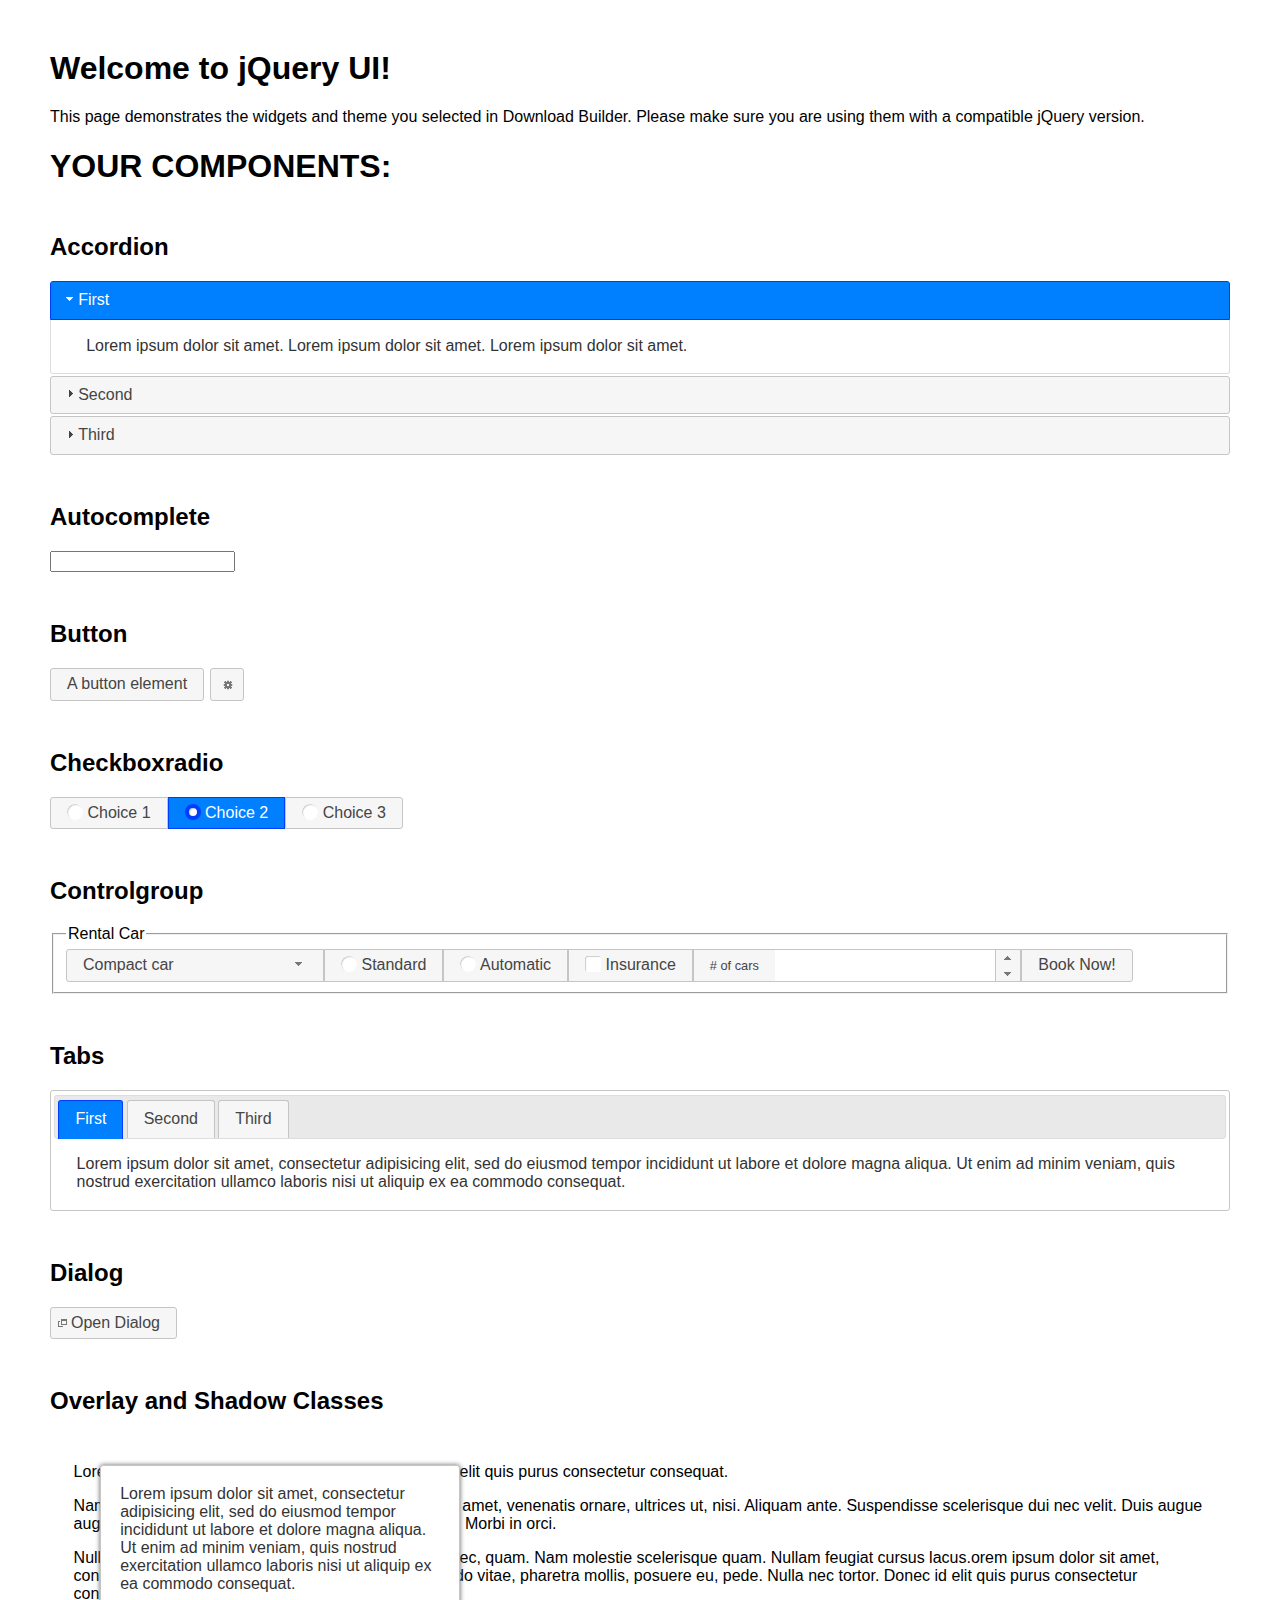
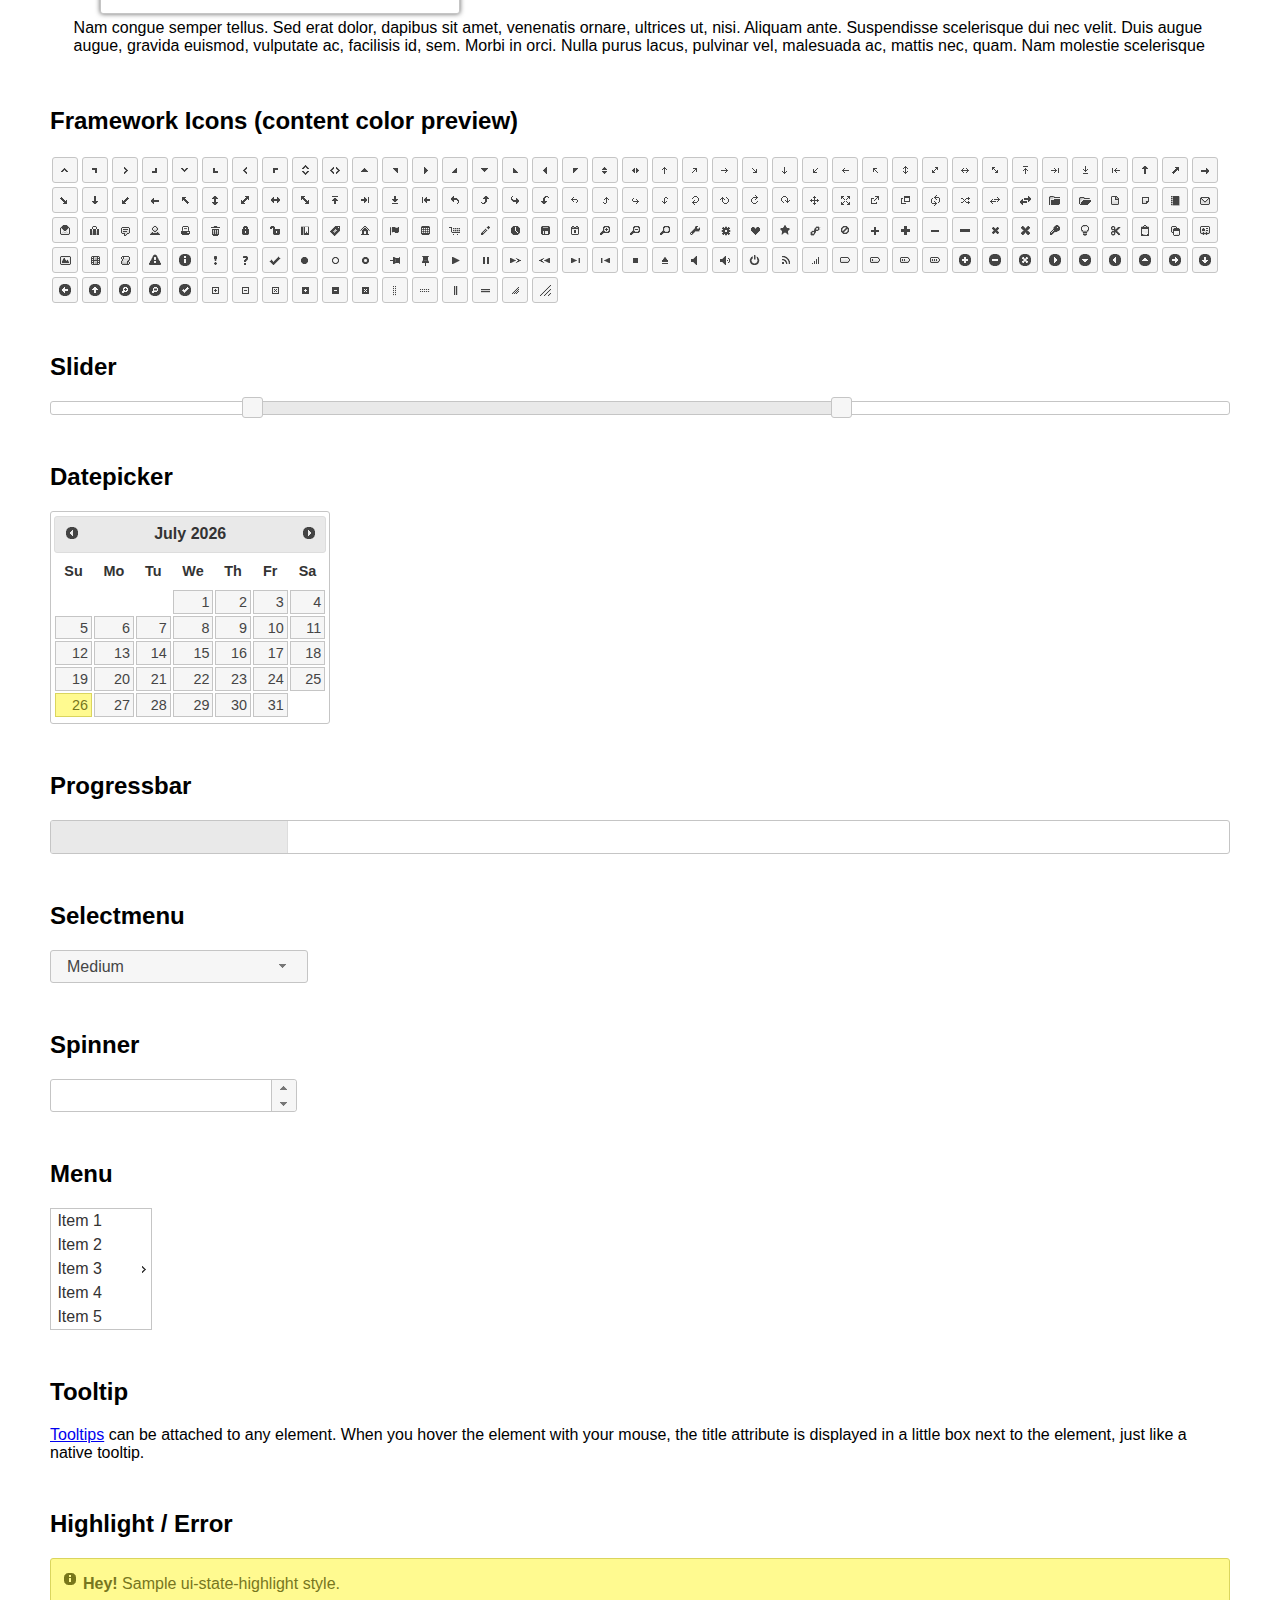
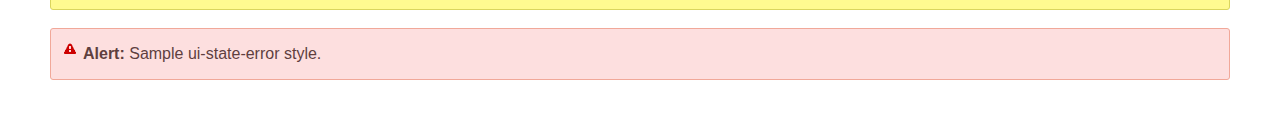
<file: src/main/resources/static/vendor/jqueryui/index.html>
<!doctype html>
<html lang="us">
<head>
	<meta charset="utf-8">
	<title>jQuery UI Example Page</title>
	<link href="jquery-ui.css" rel="stylesheet">
	<style>
	body{
		font-family: "Trebuchet MS", sans-serif;
		margin: 50px;
	}
	.demoHeaders {
		margin-top: 2em;
	}
	#dialog-link {
		padding: .4em 1em .4em 20px;
		text-decoration: none;
		position: relative;
	}
	#dialog-link span.ui-icon {
		margin: 0 5px 0 0;
		position: absolute;
		left: .2em;
		top: 50%;
		margin-top: -8px;
	}
	#icons {
		margin: 0;
		padding: 0;
	}
	#icons li {
		margin: 2px;
		position: relative;
		padding: 4px 0;
		cursor: pointer;
		float: left;
		list-style: none;
	}
	#icons span.ui-icon {
		float: left;
		margin: 0 4px;
	}
	.fakewindowcontain .ui-widget-overlay {
		position: absolute;
	}
	select {
		width: 200px;
	}
	</style>
</head>
<body>

<h1>Welcome to jQuery UI!</h1>

<div class="ui-widget">
	<p>This page demonstrates the widgets and theme you selected in Download Builder. Please make sure you are using them with a compatible jQuery version.</p>
</div>

<h1>YOUR COMPONENTS:</h1>


<!-- Accordion -->
<h2 class="demoHeaders">Accordion</h2>
<div id="accordion">
	<h3>First</h3>
	<div>Lorem ipsum dolor sit amet. Lorem ipsum dolor sit amet. Lorem ipsum dolor sit amet.</div>
	<h3>Second</h3>
	<div>Phasellus mattis tincidunt nibh.</div>
	<h3>Third</h3>
	<div>Nam dui erat, auctor a, dignissim quis.</div>
</div>



<!-- Autocomplete -->
<h2 class="demoHeaders">Autocomplete</h2>
<div>
	<input id="autocomplete" title="type &quot;a&quot;">
</div>



<!-- Button -->
<h2 class="demoHeaders">Button</h2>
<button id="button">A button element</button>
<button id="button-icon">An icon-only button</button>



<!-- Checkboxradio -->
<h2 class="demoHeaders">Checkboxradio</h2>
<form style="margin-top: 1em;">
	<div id="radioset">
		<input type="radio" id="radio1" name="radio"><label for="radio1">Choice 1</label>
		<input type="radio" id="radio2" name="radio" checked="checked"><label for="radio2">Choice 2</label>
		<input type="radio" id="radio3" name="radio"><label for="radio3">Choice 3</label>
	</div>
</form>



<!-- Controlgroup -->
<h2 class="demoHeaders">Controlgroup</h2>
<fieldset>
	<legend>Rental Car</legend>
	<div id="controlgroup">
		<select id="car-type">
			<option>Compact car</option>
			<option>Midsize car</option>
			<option>Full size car</option>
			<option>SUV</option>
			<option>Luxury</option>
			<option>Truck</option>
			<option>Van</option>
		</select>
		<label for="transmission-standard">Standard</label>
		<input type="radio" name="transmission" id="transmission-standard">
		<label for="transmission-automatic">Automatic</label>
		<input type="radio" name="transmission" id="transmission-automatic">
		<label for="insurance">Insurance</label>
		<input type="checkbox" name="insurance" id="insurance">
		<label for="horizontal-spinner" class="ui-controlgroup-label"># of cars</label>
		<input id="horizontal-spinner" class="ui-spinner-input">
		<button>Book Now!</button>
	</div>
</fieldset>



<!-- Tabs -->
<h2 class="demoHeaders">Tabs</h2>
<div id="tabs">
	<ul>
		<li><a href="#tabs-1">First</a></li>
		<li><a href="#tabs-2">Second</a></li>
		<li><a href="#tabs-3">Third</a></li>
	</ul>
	<div id="tabs-1">Lorem ipsum dolor sit amet, consectetur adipisicing elit, sed do eiusmod tempor incididunt ut labore et dolore magna aliqua. Ut enim ad minim veniam, quis nostrud exercitation ullamco laboris nisi ut aliquip ex ea commodo consequat.</div>
	<div id="tabs-2">Phasellus mattis tincidunt nibh. Cras orci urna, blandit id, pretium vel, aliquet ornare, felis. Maecenas scelerisque sem non nisl. Fusce sed lorem in enim dictum bibendum.</div>
	<div id="tabs-3">Nam dui erat, auctor a, dignissim quis, sollicitudin eu, felis. Pellentesque nisi urna, interdum eget, sagittis et, consequat vestibulum, lacus. Mauris porttitor ullamcorper augue.</div>
</div>



<h2 class="demoHeaders">Dialog</h2>
<p>
	<button id="dialog-link" class="ui-button ui-corner-all ui-widget">
		<span class="ui-icon ui-icon-newwin"></span>Open Dialog
	</button>
</p>

<h2 class="demoHeaders">Overlay and Shadow Classes</h2>
<div style="position: relative; width: 96%; height: 200px; padding:1% 2%; overflow:hidden;" class="fakewindowcontain">
	<p>Lorem ipsum dolor sit amet,  Nulla nec tortor. Donec id elit quis purus consectetur consequat. </p><p>Nam congue semper tellus. Sed erat dolor, dapibus sit amet, venenatis ornare, ultrices ut, nisi. Aliquam ante. Suspendisse scelerisque dui nec velit. Duis augue augue, gravida euismod, vulputate ac, facilisis id, sem. Morbi in orci. </p><p>Nulla purus lacus, pulvinar vel, malesuada ac, mattis nec, quam. Nam molestie scelerisque quam. Nullam feugiat cursus lacus.orem ipsum dolor sit amet, consectetur adipiscing elit. Donec libero risus, commodo vitae, pharetra mollis, posuere eu, pede. Nulla nec tortor. Donec id elit quis purus consectetur consequat. </p><p>Nam congue semper tellus. Sed erat dolor, dapibus sit amet, venenatis ornare, ultrices ut, nisi. Aliquam ante. Suspendisse scelerisque dui nec velit. Duis augue augue, gravida euismod, vulputate ac, facilisis id, sem. Morbi in orci. Nulla purus lacus, pulvinar vel, malesuada ac, mattis nec, quam. Nam molestie scelerisque quam. </p><p>Nullam feugiat cursus lacus.orem ipsum dolor sit amet, consectetur adipiscing elit. Donec libero risus, commodo vitae, pharetra mollis, posuere eu, pede. Nulla nec tortor. Donec id elit quis purus consectetur consequat. Nam congue semper tellus. Sed erat dolor, dapibus sit amet, venenatis ornare, ultrices ut, nisi. Aliquam ante. </p><p>Suspendisse scelerisque dui nec velit. Duis augue augue, gravida euismod, vulputate ac, facilisis id, sem. Morbi in orci. Nulla purus lacus, pulvinar vel, malesuada ac, mattis nec, quam. Nam molestie scelerisque quam. Nullam feugiat cursus lacus.orem ipsum dolor sit amet, consectetur adipiscing elit. Donec libero risus, commodo vitae, pharetra mollis, posuere eu, pede. Nulla nec tortor. Donec id elit quis purus consectetur consequat. Nam congue semper tellus. Sed erat dolor, dapibus sit amet, venenatis ornare, ultrices ut, nisi. </p>

	<!-- ui-dialog -->
	<div class="ui-widget-overlay ui-front"></div>
	<div style="position: absolute; width: 320px; left: 50px; top: 30px; padding: 1.2em" class="ui-widget ui-front ui-widget-content ui-corner-all ui-widget-shadow">
		Lorem ipsum dolor sit amet, consectetur adipisicing elit, sed do eiusmod tempor incididunt ut labore et dolore magna aliqua. Ut enim ad minim veniam, quis nostrud exercitation ullamco laboris nisi ut aliquip ex ea commodo consequat.
	</div>

</div>

<!-- ui-dialog -->
<div id="dialog" title="Dialog Title">
	<p>Lorem ipsum dolor sit amet, consectetur adipisicing elit, sed do eiusmod tempor incididunt ut labore et dolore magna aliqua. Ut enim ad minim veniam, quis nostrud exercitation ullamco laboris nisi ut aliquip ex ea commodo consequat.</p>
</div>



<h2 class="demoHeaders">Framework Icons (content color preview)</h2>
<ul id="icons" class="ui-widget ui-helper-clearfix">
	<li class="ui-state-default ui-corner-all" title=".ui-icon-caret-1-n"><span class="ui-icon ui-icon-caret-1-n"></span></li>
	<li class="ui-state-default ui-corner-all" title=".ui-icon-caret-1-ne"><span class="ui-icon ui-icon-caret-1-ne"></span></li>
	<li class="ui-state-default ui-corner-all" title=".ui-icon-caret-1-e"><span class="ui-icon ui-icon-caret-1-e"></span></li>
	<li class="ui-state-default ui-corner-all" title=".ui-icon-caret-1-se"><span class="ui-icon ui-icon-caret-1-se"></span></li>
	<li class="ui-state-default ui-corner-all" title=".ui-icon-caret-1-s"><span class="ui-icon ui-icon-caret-1-s"></span></li>
	<li class="ui-state-default ui-corner-all" title=".ui-icon-caret-1-sw"><span class="ui-icon ui-icon-caret-1-sw"></span></li>
	<li class="ui-state-default ui-corner-all" title=".ui-icon-caret-1-w"><span class="ui-icon ui-icon-caret-1-w"></span></li>
	<li class="ui-state-default ui-corner-all" title=".ui-icon-caret-1-nw"><span class="ui-icon ui-icon-caret-1-nw"></span></li>
	<li class="ui-state-default ui-corner-all" title=".ui-icon-caret-2-n-s"><span class="ui-icon ui-icon-caret-2-n-s"></span></li>
	<li class="ui-state-default ui-corner-all" title=".ui-icon-caret-2-e-w"><span class="ui-icon ui-icon-caret-2-e-w"></span></li>
	<li class="ui-state-default ui-corner-all" title=".ui-icon-triangle-1-n"><span class="ui-icon ui-icon-triangle-1-n"></span></li>
	<li class="ui-state-default ui-corner-all" title=".ui-icon-triangle-1-ne"><span class="ui-icon ui-icon-triangle-1-ne"></span></li>
	<li class="ui-state-default ui-corner-all" title=".ui-icon-triangle-1-e"><span class="ui-icon ui-icon-triangle-1-e"></span></li>
	<li class="ui-state-default ui-corner-all" title=".ui-icon-triangle-1-se"><span class="ui-icon ui-icon-triangle-1-se"></span></li>
	<li class="ui-state-default ui-corner-all" title=".ui-icon-triangle-1-s"><span class="ui-icon ui-icon-triangle-1-s"></span></li>
	<li class="ui-state-default ui-corner-all" title=".ui-icon-triangle-1-sw"><span class="ui-icon ui-icon-triangle-1-sw"></span></li>
	<li class="ui-state-default ui-corner-all" title=".ui-icon-triangle-1-w"><span class="ui-icon ui-icon-triangle-1-w"></span></li>
	<li class="ui-state-default ui-corner-all" title=".ui-icon-triangle-1-nw"><span class="ui-icon ui-icon-triangle-1-nw"></span></li>
	<li class="ui-state-default ui-corner-all" title=".ui-icon-triangle-2-n-s"><span class="ui-icon ui-icon-triangle-2-n-s"></span></li>
	<li class="ui-state-default ui-corner-all" title=".ui-icon-triangle-2-e-w"><span class="ui-icon ui-icon-triangle-2-e-w"></span></li>
	<li class="ui-state-default ui-corner-all" title=".ui-icon-arrow-1-n"><span class="ui-icon ui-icon-arrow-1-n"></span></li>
	<li class="ui-state-default ui-corner-all" title=".ui-icon-arrow-1-ne"><span class="ui-icon ui-icon-arrow-1-ne"></span></li>
	<li class="ui-state-default ui-corner-all" title=".ui-icon-arrow-1-e"><span class="ui-icon ui-icon-arrow-1-e"></span></li>
	<li class="ui-state-default ui-corner-all" title=".ui-icon-arrow-1-se"><span class="ui-icon ui-icon-arrow-1-se"></span></li>
	<li class="ui-state-default ui-corner-all" title=".ui-icon-arrow-1-s"><span class="ui-icon ui-icon-arrow-1-s"></span></li>
	<li class="ui-state-default ui-corner-all" title=".ui-icon-arrow-1-sw"><span class="ui-icon ui-icon-arrow-1-sw"></span></li>
	<li class="ui-state-default ui-corner-all" title=".ui-icon-arrow-1-w"><span class="ui-icon ui-icon-arrow-1-w"></span></li>
	<li class="ui-state-default ui-corner-all" title=".ui-icon-arrow-1-nw"><span class="ui-icon ui-icon-arrow-1-nw"></span></li>
	<li class="ui-state-default ui-corner-all" title=".ui-icon-arrow-2-n-s"><span class="ui-icon ui-icon-arrow-2-n-s"></span></li>
	<li class="ui-state-default ui-corner-all" title=".ui-icon-arrow-2-ne-sw"><span class="ui-icon ui-icon-arrow-2-ne-sw"></span></li>
	<li class="ui-state-default ui-corner-all" title=".ui-icon-arrow-2-e-w"><span class="ui-icon ui-icon-arrow-2-e-w"></span></li>
	<li class="ui-state-default ui-corner-all" title=".ui-icon-arrow-2-se-nw"><span class="ui-icon ui-icon-arrow-2-se-nw"></span></li>
	<li class="ui-state-default ui-corner-all" title=".ui-icon-arrowstop-1-n"><span class="ui-icon ui-icon-arrowstop-1-n"></span></li>
	<li class="ui-state-default ui-corner-all" title=".ui-icon-arrowstop-1-e"><span class="ui-icon ui-icon-arrowstop-1-e"></span></li>
	<li class="ui-state-default ui-corner-all" title=".ui-icon-arrowstop-1-s"><span class="ui-icon ui-icon-arrowstop-1-s"></span></li>
	<li class="ui-state-default ui-corner-all" title=".ui-icon-arrowstop-1-w"><span class="ui-icon ui-icon-arrowstop-1-w"></span></li>
	<li class="ui-state-default ui-corner-all" title=".ui-icon-arrowthick-1-n"><span class="ui-icon ui-icon-arrowthick-1-n"></span></li>
	<li class="ui-state-default ui-corner-all" title=".ui-icon-arrowthick-1-ne"><span class="ui-icon ui-icon-arrowthick-1-ne"></span></li>
	<li class="ui-state-default ui-corner-all" title=".ui-icon-arrowthick-1-e"><span class="ui-icon ui-icon-arrowthick-1-e"></span></li>
	<li class="ui-state-default ui-corner-all" title=".ui-icon-arrowthick-1-se"><span class="ui-icon ui-icon-arrowthick-1-se"></span></li>
	<li class="ui-state-default ui-corner-all" title=".ui-icon-arrowthick-1-s"><span class="ui-icon ui-icon-arrowthick-1-s"></span></li>
	<li class="ui-state-default ui-corner-all" title=".ui-icon-arrowthick-1-sw"><span class="ui-icon ui-icon-arrowthick-1-sw"></span></li>
	<li class="ui-state-default ui-corner-all" title=".ui-icon-arrowthick-1-w"><span class="ui-icon ui-icon-arrowthick-1-w"></span></li>
	<li class="ui-state-default ui-corner-all" title=".ui-icon-arrowthick-1-nw"><span class="ui-icon ui-icon-arrowthick-1-nw"></span></li>
	<li class="ui-state-default ui-corner-all" title=".ui-icon-arrowthick-2-n-s"><span class="ui-icon ui-icon-arrowthick-2-n-s"></span></li>
	<li class="ui-state-default ui-corner-all" title=".ui-icon-arrowthick-2-ne-sw"><span class="ui-icon ui-icon-arrowthick-2-ne-sw"></span></li>
	<li class="ui-state-default ui-corner-all" title=".ui-icon-arrowthick-2-e-w"><span class="ui-icon ui-icon-arrowthick-2-e-w"></span></li>
	<li class="ui-state-default ui-corner-all" title=".ui-icon-arrowthick-2-se-nw"><span class="ui-icon ui-icon-arrowthick-2-se-nw"></span></li>
	<li class="ui-state-default ui-corner-all" title=".ui-icon-arrowthickstop-1-n"><span class="ui-icon ui-icon-arrowthickstop-1-n"></span></li>
	<li class="ui-state-default ui-corner-all" title=".ui-icon-arrowthickstop-1-e"><span class="ui-icon ui-icon-arrowthickstop-1-e"></span></li>
	<li class="ui-state-default ui-corner-all" title=".ui-icon-arrowthickstop-1-s"><span class="ui-icon ui-icon-arrowthickstop-1-s"></span></li>
	<li class="ui-state-default ui-corner-all" title=".ui-icon-arrowthickstop-1-w"><span class="ui-icon ui-icon-arrowthickstop-1-w"></span></li>
	<li class="ui-state-default ui-corner-all" title=".ui-icon-arrowreturnthick-1-w"><span class="ui-icon ui-icon-arrowreturnthick-1-w"></span></li>
	<li class="ui-state-default ui-corner-all" title=".ui-icon-arrowreturnthick-1-n"><span class="ui-icon ui-icon-arrowreturnthick-1-n"></span></li>
	<li class="ui-state-default ui-corner-all" title=".ui-icon-arrowreturnthick-1-e"><span class="ui-icon ui-icon-arrowreturnthick-1-e"></span></li>
	<li class="ui-state-default ui-corner-all" title=".ui-icon-arrowreturnthick-1-s"><span class="ui-icon ui-icon-arrowreturnthick-1-s"></span></li>
	<li class="ui-state-default ui-corner-all" title=".ui-icon-arrowreturn-1-w"><span class="ui-icon ui-icon-arrowreturn-1-w"></span></li>
	<li class="ui-state-default ui-corner-all" title=".ui-icon-arrowreturn-1-n"><span class="ui-icon ui-icon-arrowreturn-1-n"></span></li>
	<li class="ui-state-default ui-corner-all" title=".ui-icon-arrowreturn-1-e"><span class="ui-icon ui-icon-arrowreturn-1-e"></span></li>
	<li class="ui-state-default ui-corner-all" title=".ui-icon-arrowreturn-1-s"><span class="ui-icon ui-icon-arrowreturn-1-s"></span></li>
	<li class="ui-state-default ui-corner-all" title=".ui-icon-arrowrefresh-1-w"><span class="ui-icon ui-icon-arrowrefresh-1-w"></span></li>
	<li class="ui-state-default ui-corner-all" title=".ui-icon-arrowrefresh-1-n"><span class="ui-icon ui-icon-arrowrefresh-1-n"></span></li>
	<li class="ui-state-default ui-corner-all" title=".ui-icon-arrowrefresh-1-e"><span class="ui-icon ui-icon-arrowrefresh-1-e"></span></li>
	<li class="ui-state-default ui-corner-all" title=".ui-icon-arrowrefresh-1-s"><span class="ui-icon ui-icon-arrowrefresh-1-s"></span></li>
	<li class="ui-state-default ui-corner-all" title=".ui-icon-arrow-4"><span class="ui-icon ui-icon-arrow-4"></span></li>
	<li class="ui-state-default ui-corner-all" title=".ui-icon-arrow-4-diag"><span class="ui-icon ui-icon-arrow-4-diag"></span></li>
	<li class="ui-state-default ui-corner-all" title=".ui-icon-extlink"><span class="ui-icon ui-icon-extlink"></span></li>
	<li class="ui-state-default ui-corner-all" title=".ui-icon-newwin"><span class="ui-icon ui-icon-newwin"></span></li>
	<li class="ui-state-default ui-corner-all" title=".ui-icon-refresh"><span class="ui-icon ui-icon-refresh"></span></li>
	<li class="ui-state-default ui-corner-all" title=".ui-icon-shuffle"><span class="ui-icon ui-icon-shuffle"></span></li>
	<li class="ui-state-default ui-corner-all" title=".ui-icon-transfer-e-w"><span class="ui-icon ui-icon-transfer-e-w"></span></li>
	<li class="ui-state-default ui-corner-all" title=".ui-icon-transferthick-e-w"><span class="ui-icon ui-icon-transferthick-e-w"></span></li>
	<li class="ui-state-default ui-corner-all" title=".ui-icon-folder-collapsed"><span class="ui-icon ui-icon-folder-collapsed"></span></li>
	<li class="ui-state-default ui-corner-all" title=".ui-icon-folder-open"><span class="ui-icon ui-icon-folder-open"></span></li>
	<li class="ui-state-default ui-corner-all" title=".ui-icon-document"><span class="ui-icon ui-icon-document"></span></li>
	<li class="ui-state-default ui-corner-all" title=".ui-icon-document-b"><span class="ui-icon ui-icon-document-b"></span></li>
	<li class="ui-state-default ui-corner-all" title=".ui-icon-note"><span class="ui-icon ui-icon-note"></span></li>
	<li class="ui-state-default ui-corner-all" title=".ui-icon-mail-closed"><span class="ui-icon ui-icon-mail-closed"></span></li>
	<li class="ui-state-default ui-corner-all" title=".ui-icon-mail-open"><span class="ui-icon ui-icon-mail-open"></span></li>
	<li class="ui-state-default ui-corner-all" title=".ui-icon-suitcase"><span class="ui-icon ui-icon-suitcase"></span></li>
	<li class="ui-state-default ui-corner-all" title=".ui-icon-comment"><span class="ui-icon ui-icon-comment"></span></li>
	<li class="ui-state-default ui-corner-all" title=".ui-icon-person"><span class="ui-icon ui-icon-person"></span></li>
	<li class="ui-state-default ui-corner-all" title=".ui-icon-print"><span class="ui-icon ui-icon-print"></span></li>
	<li class="ui-state-default ui-corner-all" title=".ui-icon-trash"><span class="ui-icon ui-icon-trash"></span></li>
	<li class="ui-state-default ui-corner-all" title=".ui-icon-locked"><span class="ui-icon ui-icon-locked"></span></li>
	<li class="ui-state-default ui-corner-all" title=".ui-icon-unlocked"><span class="ui-icon ui-icon-unlocked"></span></li>
	<li class="ui-state-default ui-corner-all" title=".ui-icon-bookmark"><span class="ui-icon ui-icon-bookmark"></span></li>
	<li class="ui-state-default ui-corner-all" title=".ui-icon-tag"><span class="ui-icon ui-icon-tag"></span></li>
	<li class="ui-state-default ui-corner-all" title=".ui-icon-home"><span class="ui-icon ui-icon-home"></span></li>
	<li class="ui-state-default ui-corner-all" title=".ui-icon-flag"><span class="ui-icon ui-icon-flag"></span></li>
	<li class="ui-state-default ui-corner-all" title=".ui-icon-calculator"><span class="ui-icon ui-icon-calculator"></span></li>
	<li class="ui-state-default ui-corner-all" title=".ui-icon-cart"><span class="ui-icon ui-icon-cart"></span></li>
	<li class="ui-state-default ui-corner-all" title=".ui-icon-pencil"><span class="ui-icon ui-icon-pencil"></span></li>
	<li class="ui-state-default ui-corner-all" title=".ui-icon-clock"><span class="ui-icon ui-icon-clock"></span></li>
	<li class="ui-state-default ui-corner-all" title=".ui-icon-disk"><span class="ui-icon ui-icon-disk"></span></li>
	<li class="ui-state-default ui-corner-all" title=".ui-icon-calendar"><span class="ui-icon ui-icon-calendar"></span></li>
	<li class="ui-state-default ui-corner-all" title=".ui-icon-zoomin"><span class="ui-icon ui-icon-zoomin"></span></li>
	<li class="ui-state-default ui-corner-all" title=".ui-icon-zoomout"><span class="ui-icon ui-icon-zoomout"></span></li>
	<li class="ui-state-default ui-corner-all" title=".ui-icon-search"><span class="ui-icon ui-icon-search"></span></li>
	<li class="ui-state-default ui-corner-all" title=".ui-icon-wrench"><span class="ui-icon ui-icon-wrench"></span></li>
	<li class="ui-state-default ui-corner-all" title=".ui-icon-gear"><span class="ui-icon ui-icon-gear"></span></li>
	<li class="ui-state-default ui-corner-all" title=".ui-icon-heart"><span class="ui-icon ui-icon-heart"></span></li>
	<li class="ui-state-default ui-corner-all" title=".ui-icon-star"><span class="ui-icon ui-icon-star"></span></li>
	<li class="ui-state-default ui-corner-all" title=".ui-icon-link"><span class="ui-icon ui-icon-link"></span></li>
	<li class="ui-state-default ui-corner-all" title=".ui-icon-cancel"><span class="ui-icon ui-icon-cancel"></span></li>
	<li class="ui-state-default ui-corner-all" title=".ui-icon-plus"><span class="ui-icon ui-icon-plus"></span></li>
	<li class="ui-state-default ui-corner-all" title=".ui-icon-plusthick"><span class="ui-icon ui-icon-plusthick"></span></li>
	<li class="ui-state-default ui-corner-all" title=".ui-icon-minus"><span class="ui-icon ui-icon-minus"></span></li>
	<li class="ui-state-default ui-corner-all" title=".ui-icon-minusthick"><span class="ui-icon ui-icon-minusthick"></span></li>
	<li class="ui-state-default ui-corner-all" title=".ui-icon-close"><span class="ui-icon ui-icon-close"></span></li>
	<li class="ui-state-default ui-corner-all" title=".ui-icon-closethick"><span class="ui-icon ui-icon-closethick"></span></li>
	<li class="ui-state-default ui-corner-all" title=".ui-icon-key"><span class="ui-icon ui-icon-key"></span></li>
	<li class="ui-state-default ui-corner-all" title=".ui-icon-lightbulb"><span class="ui-icon ui-icon-lightbulb"></span></li>
	<li class="ui-state-default ui-corner-all" title=".ui-icon-scissors"><span class="ui-icon ui-icon-scissors"></span></li>
	<li class="ui-state-default ui-corner-all" title=".ui-icon-clipboard"><span class="ui-icon ui-icon-clipboard"></span></li>
	<li class="ui-state-default ui-corner-all" title=".ui-icon-copy"><span class="ui-icon ui-icon-copy"></span></li>
	<li class="ui-state-default ui-corner-all" title=".ui-icon-contact"><span class="ui-icon ui-icon-contact"></span></li>
	<li class="ui-state-default ui-corner-all" title=".ui-icon-image"><span class="ui-icon ui-icon-image"></span></li>
	<li class="ui-state-default ui-corner-all" title=".ui-icon-video"><span class="ui-icon ui-icon-video"></span></li>
	<li class="ui-state-default ui-corner-all" title=".ui-icon-script"><span class="ui-icon ui-icon-script"></span></li>
	<li class="ui-state-default ui-corner-all" title=".ui-icon-alert"><span class="ui-icon ui-icon-alert"></span></li>
	<li class="ui-state-default ui-corner-all" title=".ui-icon-info"><span class="ui-icon ui-icon-info"></span></li>
	<li class="ui-state-default ui-corner-all" title=".ui-icon-notice"><span class="ui-icon ui-icon-notice"></span></li>
	<li class="ui-state-default ui-corner-all" title=".ui-icon-help"><span class="ui-icon ui-icon-help"></span></li>
	<li class="ui-state-default ui-corner-all" title=".ui-icon-check"><span class="ui-icon ui-icon-check"></span></li>
	<li class="ui-state-default ui-corner-all" title=".ui-icon-bullet"><span class="ui-icon ui-icon-bullet"></span></li>
	<li class="ui-state-default ui-corner-all" title=".ui-icon-radio-off"><span class="ui-icon ui-icon-radio-off"></span></li>
	<li class="ui-state-default ui-corner-all" title=".ui-icon-radio-on"><span class="ui-icon ui-icon-radio-on"></span></li>
	<li class="ui-state-default ui-corner-all" title=".ui-icon-pin-w"><span class="ui-icon ui-icon-pin-w"></span></li>
	<li class="ui-state-default ui-corner-all" title=".ui-icon-pin-s"><span class="ui-icon ui-icon-pin-s"></span></li>
	<li class="ui-state-default ui-corner-all" title=".ui-icon-play"><span class="ui-icon ui-icon-play"></span></li>
	<li class="ui-state-default ui-corner-all" title=".ui-icon-pause"><span class="ui-icon ui-icon-pause"></span></li>
	<li class="ui-state-default ui-corner-all" title=".ui-icon-seek-next"><span class="ui-icon ui-icon-seek-next"></span></li>
	<li class="ui-state-default ui-corner-all" title=".ui-icon-seek-prev"><span class="ui-icon ui-icon-seek-prev"></span></li>
	<li class="ui-state-default ui-corner-all" title=".ui-icon-seek-end"><span class="ui-icon ui-icon-seek-end"></span></li>
	<li class="ui-state-default ui-corner-all" title=".ui-icon-seek-first"><span class="ui-icon ui-icon-seek-first"></span></li>
	<li class="ui-state-default ui-corner-all" title=".ui-icon-stop"><span class="ui-icon ui-icon-stop"></span></li>
	<li class="ui-state-default ui-corner-all" title=".ui-icon-eject"><span class="ui-icon ui-icon-eject"></span></li>
	<li class="ui-state-default ui-corner-all" title=".ui-icon-volume-off"><span class="ui-icon ui-icon-volume-off"></span></li>
	<li class="ui-state-default ui-corner-all" title=".ui-icon-volume-on"><span class="ui-icon ui-icon-volume-on"></span></li>
	<li class="ui-state-default ui-corner-all" title=".ui-icon-power"><span class="ui-icon ui-icon-power"></span></li>
	<li class="ui-state-default ui-corner-all" title=".ui-icon-signal-diag"><span class="ui-icon ui-icon-signal-diag"></span></li>
	<li class="ui-state-default ui-corner-all" title=".ui-icon-signal"><span class="ui-icon ui-icon-signal"></span></li>
	<li class="ui-state-default ui-corner-all" title=".ui-icon-battery-0"><span class="ui-icon ui-icon-battery-0"></span></li>
	<li class="ui-state-default ui-corner-all" title=".ui-icon-battery-1"><span class="ui-icon ui-icon-battery-1"></span></li>
	<li class="ui-state-default ui-corner-all" title=".ui-icon-battery-2"><span class="ui-icon ui-icon-battery-2"></span></li>
	<li class="ui-state-default ui-corner-all" title=".ui-icon-battery-3"><span class="ui-icon ui-icon-battery-3"></span></li>
	<li class="ui-state-default ui-corner-all" title=".ui-icon-circle-plus"><span class="ui-icon ui-icon-circle-plus"></span></li>
	<li class="ui-state-default ui-corner-all" title=".ui-icon-circle-minus"><span class="ui-icon ui-icon-circle-minus"></span></li>
	<li class="ui-state-default ui-corner-all" title=".ui-icon-circle-close"><span class="ui-icon ui-icon-circle-close"></span></li>
	<li class="ui-state-default ui-corner-all" title=".ui-icon-circle-triangle-e"><span class="ui-icon ui-icon-circle-triangle-e"></span></li>
	<li class="ui-state-default ui-corner-all" title=".ui-icon-circle-triangle-s"><span class="ui-icon ui-icon-circle-triangle-s"></span></li>
	<li class="ui-state-default ui-corner-all" title=".ui-icon-circle-triangle-w"><span class="ui-icon ui-icon-circle-triangle-w"></span></li>
	<li class="ui-state-default ui-corner-all" title=".ui-icon-circle-triangle-n"><span class="ui-icon ui-icon-circle-triangle-n"></span></li>
	<li class="ui-state-default ui-corner-all" title=".ui-icon-circle-arrow-e"><span class="ui-icon ui-icon-circle-arrow-e"></span></li>
	<li class="ui-state-default ui-corner-all" title=".ui-icon-circle-arrow-s"><span class="ui-icon ui-icon-circle-arrow-s"></span></li>
	<li class="ui-state-default ui-corner-all" title=".ui-icon-circle-arrow-w"><span class="ui-icon ui-icon-circle-arrow-w"></span></li>
	<li class="ui-state-default ui-corner-all" title=".ui-icon-circle-arrow-n"><span class="ui-icon ui-icon-circle-arrow-n"></span></li>
	<li class="ui-state-default ui-corner-all" title=".ui-icon-circle-zoomin"><span class="ui-icon ui-icon-circle-zoomin"></span></li>
	<li class="ui-state-default ui-corner-all" title=".ui-icon-circle-zoomout"><span class="ui-icon ui-icon-circle-zoomout"></span></li>
	<li class="ui-state-default ui-corner-all" title=".ui-icon-circle-check"><span class="ui-icon ui-icon-circle-check"></span></li>
	<li class="ui-state-default ui-corner-all" title=".ui-icon-circlesmall-plus"><span class="ui-icon ui-icon-circlesmall-plus"></span></li>
	<li class="ui-state-default ui-corner-all" title=".ui-icon-circlesmall-minus"><span class="ui-icon ui-icon-circlesmall-minus"></span></li>
	<li class="ui-state-default ui-corner-all" title=".ui-icon-circlesmall-close"><span class="ui-icon ui-icon-circlesmall-close"></span></li>
	<li class="ui-state-default ui-corner-all" title=".ui-icon-squaresmall-plus"><span class="ui-icon ui-icon-squaresmall-plus"></span></li>
	<li class="ui-state-default ui-corner-all" title=".ui-icon-squaresmall-minus"><span class="ui-icon ui-icon-squaresmall-minus"></span></li>
	<li class="ui-state-default ui-corner-all" title=".ui-icon-squaresmall-close"><span class="ui-icon ui-icon-squaresmall-close"></span></li>
	<li class="ui-state-default ui-corner-all" title=".ui-icon-grip-dotted-vertical"><span class="ui-icon ui-icon-grip-dotted-vertical"></span></li>
	<li class="ui-state-default ui-corner-all" title=".ui-icon-grip-dotted-horizontal"><span class="ui-icon ui-icon-grip-dotted-horizontal"></span></li>
	<li class="ui-state-default ui-corner-all" title=".ui-icon-grip-solid-vertical"><span class="ui-icon ui-icon-grip-solid-vertical"></span></li>
	<li class="ui-state-default ui-corner-all" title=".ui-icon-grip-solid-horizontal"><span class="ui-icon ui-icon-grip-solid-horizontal"></span></li>
	<li class="ui-state-default ui-corner-all" title=".ui-icon-gripsmall-diagonal-se"><span class="ui-icon ui-icon-gripsmall-diagonal-se"></span></li>
	<li class="ui-state-default ui-corner-all" title=".ui-icon-grip-diagonal-se"><span class="ui-icon ui-icon-grip-diagonal-se"></span></li>
</ul>


<!-- Slider -->
<h2 class="demoHeaders">Slider</h2>
<div id="slider"></div>



<!-- Datepicker -->
<h2 class="demoHeaders">Datepicker</h2>
<div id="datepicker"></div>



<!-- Progressbar -->
<h2 class="demoHeaders">Progressbar</h2>
<div id="progressbar"></div>



<!-- Progressbar -->
<h2 class="demoHeaders">Selectmenu</h2>
<select id="selectmenu">
	<option>Slower</option>
	<option>Slow</option>
	<option selected="selected">Medium</option>
	<option>Fast</option>
	<option>Faster</option>
</select>



<!-- Spinner -->
<h2 class="demoHeaders">Spinner</h2>
<input id="spinner">



<!-- Menu -->
<h2 class="demoHeaders">Menu</h2>
<ul style="width:100px;" id="menu">
	<li><div>Item 1</div></li>
	<li><div>Item 2</div></li>
	<li><div>Item 3</div>
		<ul>
			<li><div>Item 3-1</div></li>
			<li><div>Item 3-2</div></li>
			<li><div>Item 3-3</div></li>
			<li><div>Item 3-4</div></li>
			<li><div>Item 3-5</div></li>
		</ul>
	</li>
	<li><div>Item 4</div></li>
	<li><div>Item 5</div></li>
</ul>



<!-- Tooltip -->
<h2 class="demoHeaders">Tooltip</h2>
<p id="tooltip">
	<a href="#" title="That&apos;s what this widget is">Tooltips</a> can be attached to any element. When you hover
the element with your mouse, the title attribute is displayed in a little box next to the element, just like a native tooltip.
</p>


<!-- Highlight / Error -->
<h2 class="demoHeaders">Highlight / Error</h2>
<div class="ui-widget">
	<div class="ui-state-highlight ui-corner-all" style="margin-top: 20px; padding: 0 .7em;">
		<p><span class="ui-icon ui-icon-info" style="float: left; margin-right: .3em;"></span>
		<strong>Hey!</strong> Sample ui-state-highlight style.</p>
	</div>
</div>
<br>
<div class="ui-widget">
	<div class="ui-state-error ui-corner-all" style="padding: 0 .7em;">
		<p><span class="ui-icon ui-icon-alert" style="float: left; margin-right: .3em;"></span>
		<strong>Alert:</strong> Sample ui-state-error style.</p>
	</div>
</div>

<script src="external/jquery/jquery.js"></script>
<script src="jquery-ui.js"></script>
<script>

$( "#accordion" ).accordion();



var availableTags = [
	"ActionScript",
	"AppleScript",
	"Asp",
	"BASIC",
	"C",
	"C++",
	"Clojure",
	"COBOL",
	"ColdFusion",
	"Erlang",
	"Fortran",
	"Groovy",
	"Haskell",
	"Java",
	"JavaScript",
	"Lisp",
	"Perl",
	"PHP",
	"Python",
	"Ruby",
	"Scala",
	"Scheme"
];
$( "#autocomplete" ).autocomplete({
	source: availableTags
});



$( "#button" ).button();
$( "#button-icon" ).button({
	icon: "ui-icon-gear",
	showLabel: false
});



$( "#radioset" ).buttonset();



$( "#controlgroup" ).controlgroup();



$( "#tabs" ).tabs();



$( "#dialog" ).dialog({
	autoOpen: false,
	width: 400,
	buttons: [
		{
			text: "Ok",
			click: function() {
				$( this ).dialog( "close" );
			}
		},
		{
			text: "Cancel",
			click: function() {
				$( this ).dialog( "close" );
			}
		}
	]
});

// Link to open the dialog
$( "#dialog-link" ).click(function( event ) {
	$( "#dialog" ).dialog( "open" );
	event.preventDefault();
});



$( "#datepicker" ).datepicker({
	inline: true
});



$( "#slider" ).slider({
	range: true,
	values: [ 17, 67 ]
});



$( "#progressbar" ).progressbar({
	value: 20
});



$( "#spinner" ).spinner();



$( "#menu" ).menu();



$( "#tooltip" ).tooltip();



$( "#selectmenu" ).selectmenu();


// Hover states on the static widgets
$( "#dialog-link, #icons li" ).hover(
	function() {
		$( this ).addClass( "ui-state-hover" );
	},
	function() {
		$( this ).removeClass( "ui-state-hover" );
	}
);
</script>
</body>
</html>
</file>
